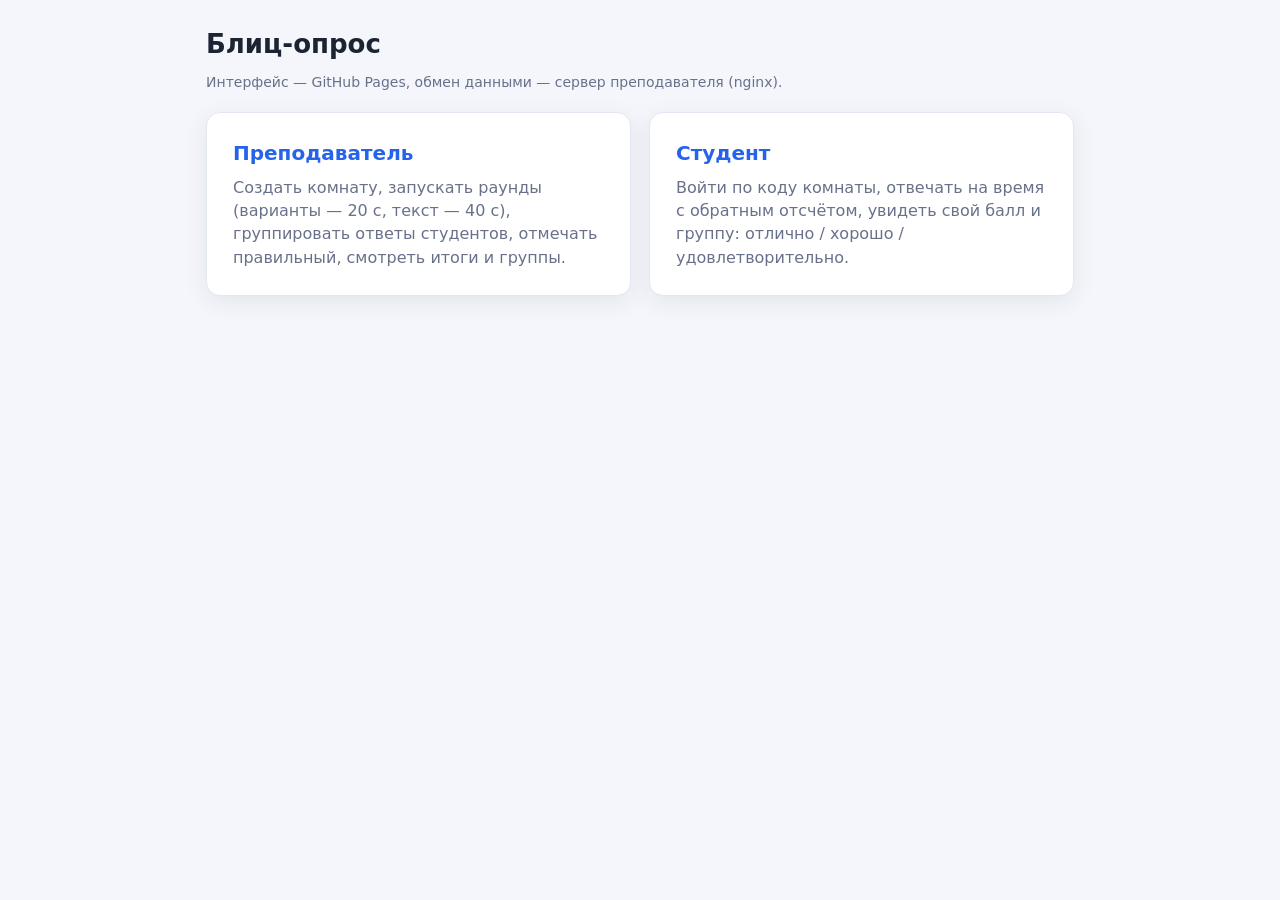
<file: index.html>
<!DOCTYPE html>
<html lang="ru">
<head>
<meta charset="utf-8">
<meta name="viewport" content="width=device-width, initial-scale=1">
<title>Блиц-опрос</title>
<link rel="stylesheet" href="css/style.css">
</head>
<body>
<div class="wrap">
  <h1>Блиц-опрос</h1>
  <p class="sub">Интерфейс — GitHub Pages, обмен данными — сервер преподавателя (nginx).</p>
  <div class="cards">
    <a href="teacher.html">
      <div class="t">Преподаватель</div>
      <div class="muted">Создать комнату, запускать раунды (варианты — 20&nbsp;с, текст — 40&nbsp;с),
      группировать ответы студентов, отмечать правильный, смотреть итоги и группы.</div>
    </a>
    <a href="student.html">
      <div class="t">Студент</div>
      <div class="muted">Войти по коду комнаты, отвечать на время с обратным отсчётом,
      увидеть свой балл и группу: отлично / хорошо / удовлетворительно.</div>
    </a>
  </div>
</div>
</body>
</html>
</file>
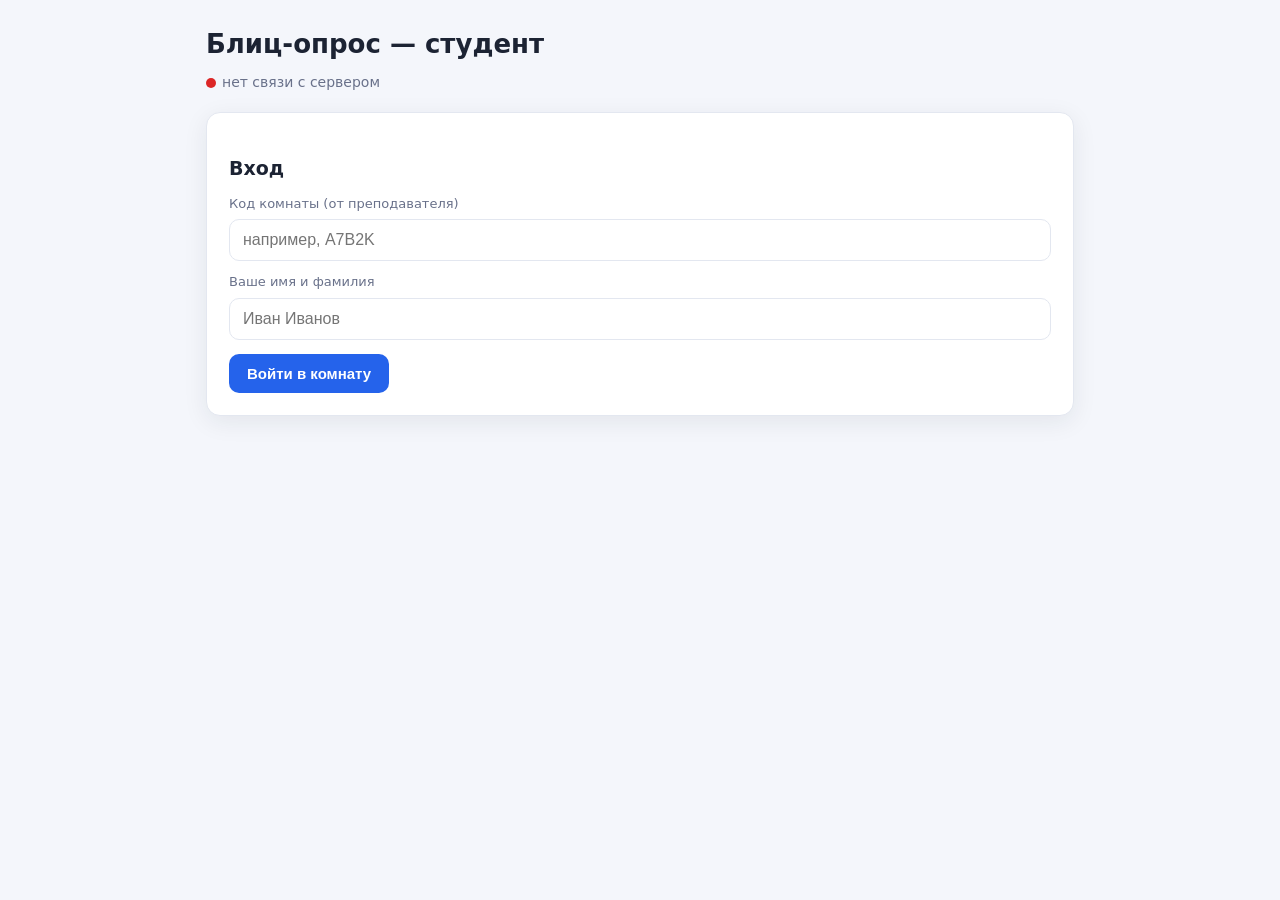
<file: student.html>
<!DOCTYPE html>
<html lang="ru">
<head>
<meta charset="utf-8">
<meta name="viewport" content="width=device-width, initial-scale=1">
<title>Блиц-опрос — студент</title>
<link rel="stylesheet" href="css/style.css">
</head>
<body>
<div class="wrap">
  <h1>Блиц-опрос — студент</h1>
  <p class="sub"><span id="conn" class="statusdot"></span><span id="conn-text">нет связи с сервером</span></p>

  <section id="sec-join" class="card">
    <h2>Вход</h2>
    <label for="in-room">Код комнаты (от преподавателя)</label>
    <input type="text" id="in-room" maxlength="12" placeholder="например, A7B2K" autocomplete="off">
    <label for="in-name">Ваше имя и фамилия</label>
    <input type="text" id="in-name" maxlength="40" placeholder="Иван Иванов" autocomplete="off">
    <div class="row" style="margin-top:14px">
      <button id="btn-join">Войти в комнату</button>
    </div>
  </section>

  <section id="sec-wait" class="card hidden">
    <h2>Ожидание</h2>
    <p id="wait-text" class="muted">Ждём начала…</p>
  </section>

  <section id="sec-question" class="card hidden">
    <p class="muted" id="q-round"></p>
    <h2 id="q-type"></h2>
    <div class="timer">
      <div class="num" id="t-num">–</div>
      <div class="bar" id="t-bar"><i id="t-fill"></i></div>
    </div>
    <div id="q-choice" class="hidden">
      <div class="optgrid" id="q-options"></div>
    </div>
    <div id="q-textblock" class="hidden">
      <label for="q-input">Ваш ответ</label>
      <input type="text" id="q-input" maxlength="200" autocomplete="off">
      <div class="row" style="margin-top:12px">
        <button id="q-send">Отправить ответ</button>
      </div>
    </div>
  </section>

  <section id="sec-sent" class="card hidden">
    <h2>Ответ принят</h2>
    <p id="sent-text" class="muted"></p>
  </section>

  <section id="sec-late" class="card hidden">
    <h2>Время вышло</h2>
    <p id="late-text" class="muted"></p>
  </section>

  <section id="sec-judge" class="card hidden">
    <h2>Раунд завершён</h2>
    <p id="verdict"></p>
  </section>

  <section id="sec-final" class="card hidden">
    <h2>Итоги теста</h2>
    <p><b id="me-name"></b></p>
    <p><span id="me-chip" class="chip hidden"></span></p>
    <p id="me-stats"></p>
    <div id="groups-box" style="margin-top:14px"></div>
  </section>
</div>
<script src="js/common.js"></script>
<script src="js/student.js"></script>
</body>
</html>
</file>
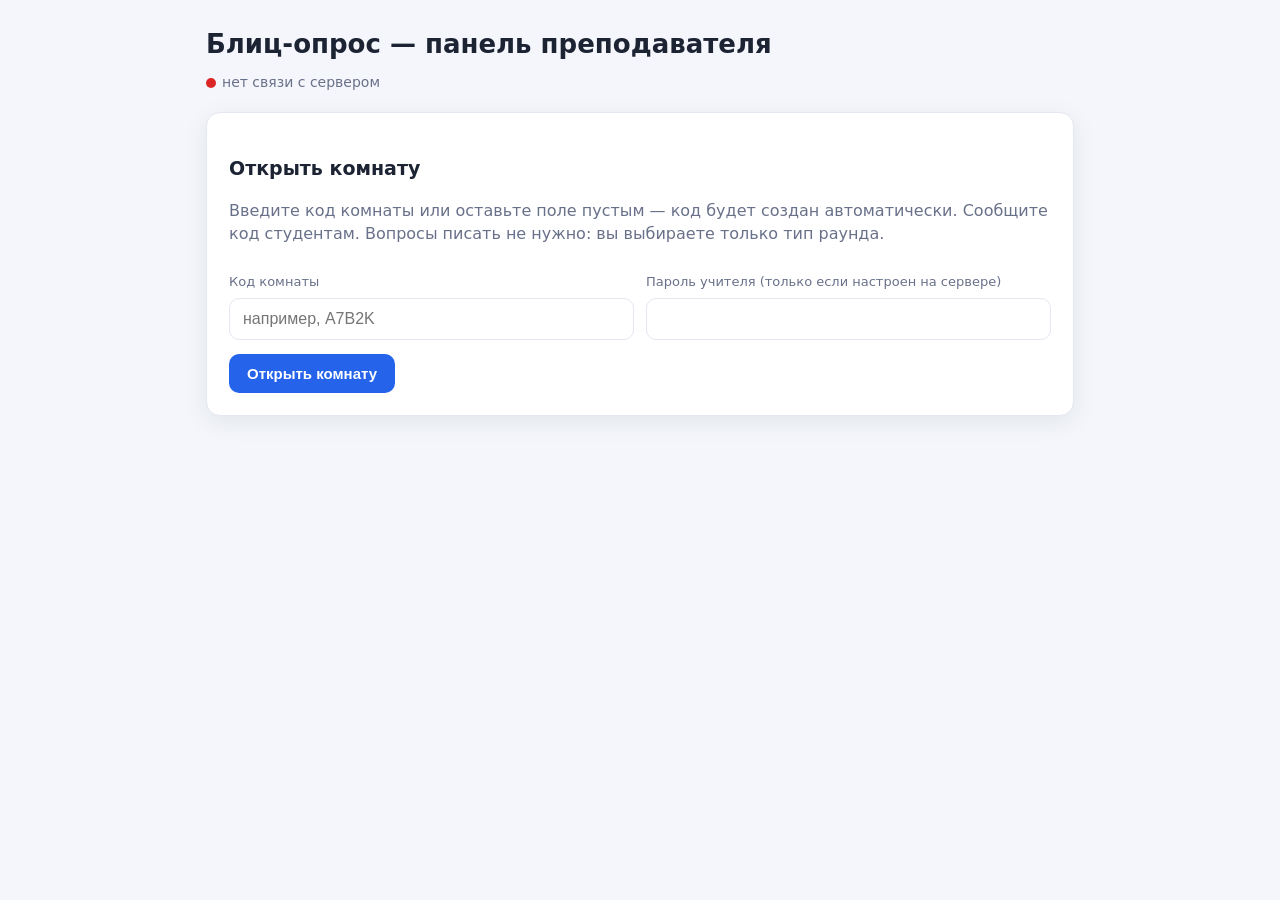
<file: teacher.html>
<!DOCTYPE html>
<html lang="ru">
<head>
<meta charset="utf-8">
<meta name="viewport" content="width=device-width, initial-scale=1">
<title>Блиц-опрос — преподаватель</title>
<link rel="stylesheet" href="css/style.css">
</head>
<body>
<div class="wrap">
  <h1>Блиц-опрос — панель преподавателя</h1>
  <p class="sub"><span id="conn" class="statusdot"></span><span id="conn-text">нет связи с сервером</span></p>

  <section id="sec-setup" class="card">
    <h2>Открыть комнату</h2>
    <p class="muted">Введите код комнаты или оставьте поле пустым — код будет создан автоматически.
    Сообщите код студентам. Вопросы писать не нужно: вы выбираете только тип раунда.</p>
    <div class="row">
      <div class="grow">
        <label for="room-id">Код комнаты</label>
        <input type="text" id="room-id" maxlength="12" placeholder="например, A7B2K" autocomplete="off">
      </div>
      <div class="grow">
        <label for="teacher-pass">Пароль учителя (только если настроен на сервере)</label>
        <input type="password" id="teacher-pass" autocomplete="off">
      </div>
    </div>
    <div class="row" style="margin-top:14px">
      <button id="btn-open">Открыть комнату</button>
    </div>
  </section>

  <section id="sec-lobby" class="card hidden">
    <h2>Комната: <code class="room" id="lobby-room"></code></h2>
    <p class="muted">Студенты открывают страницу студента и вводят этот код (можно зайти в любой момент, даже посреди теста).</p>
    <label for="stu-link">Ссылка для студентов</label>
    <div class="row">
      <input type="text" id="stu-link" readonly class="grow">
      <button id="btn-copy" class="ghost">Копировать</button>
    </div>
    <h2>Студенты в комнате (<span id="stu-count">0</span>)</h2>
    <ul class="students" id="stu-list"></ul>
    <h2>Запустить раунд</h2>
    <button class="big" id="btn-choice">Варианты А, Б, С, Д, Е — на ответ 20 секунд</button>
    <button class="big" id="btn-text">Ввод текста — на ответ 40 секунд</button>
    <div class="row" style="margin-top:18px">
      <button id="btn-finish" class="danger" disabled>Завершить тест и разделить на группы</button>
    </div>
  </section>

  <section id="sec-round" class="card hidden">
    <h2 id="round-title"></h2>
    <div class="timer">
      <div class="num" id="t-num">–</div>
      <div class="bar" id="t-bar"><i id="t-fill"></i></div>
    </div>
    <p id="judged-note" class="muted"></p>
    <div id="answers"></div>
    <div class="row" style="margin-top:14px">
      <button id="btn-skip" class="ghost">Закрыть раунд без правильного ответа</button>
    </div>
    <div id="round-controls" class="row hidden" style="margin-top:14px">
      <button id="btn-next">Следующий раунд</button>
      <button id="btn-finish2" class="danger">Завершить тест</button>
    </div>
  </section>

  <section id="sec-final" class="card hidden">
    <h2>Итоги теста</h2>
    <p class="muted">Балл = 70% за верные ответы + 30% за скорость (меньше суммарное время — лучше).
    Группы: 50% лучших — «отлично», следующие 30% — «хорошо», последние 20% — «удовлетворительно».</p>
    <table>
      <thead>
        <tr><th>Место</th><th>Студент</th><th>Верно</th><th>Неверно</th><th>Время</th><th>Балл</th><th>Группа</th></tr>
      </thead>
      <tbody id="final-body"></tbody>
    </table>
    <div class="row" style="margin-top:16px">
      <button id="btn-csv" class="ghost">Скачать CSV</button>
      <button id="btn-new">Новый тест (сбросить результаты)</button>
    </div>
  </section>
</div>
<script src="js/common.js"></script>
<script src="js/teacher.js"></script>
</body>
</html>
</file>
<file: css/style.css>
:root{
  --bg:#f4f6fb; --card:#ffffff; --ink:#1c2333; --muted:#69718a;
  --accent:#2563eb; --accent2:#1e50c8; --ok:#16a34a; --bad:#dc2626;
  --line:#e3e7f0; --radius:14px;
  --shadow:0 6px 24px rgba(28,35,51,.08);
}
*{box-sizing:border-box}
body{margin:0;font-family:"Segoe UI",system-ui,-apple-system,Roboto,Arial,sans-serif;background:var(--bg);color:var(--ink);line-height:1.45}
.wrap{max-width:900px;margin:0 auto;padding:26px 16px 56px}
h1{font-size:26px;margin:0 0 8px}
h2{font-size:19px;margin:20px 0 10px}
.sub{color:var(--muted);margin:0 0 20px;font-size:14px}
.card{background:var(--card);border:1px solid var(--line);border-radius:var(--radius);box-shadow:var(--shadow);padding:22px;margin-bottom:18px}
.hidden{display:none!important}
.muted{color:var(--muted)}
.row{display:flex;gap:12px;flex-wrap:wrap;align-items:center}
.grow{flex:1 1 240px}
label{display:block;font-size:13px;color:var(--muted);margin:12px 0 6px}
input[type=text],input[type=password]{width:100%;padding:11px 13px;font-size:16px;border:1px solid var(--line);border-radius:10px;background:#fff;color:var(--ink)}
input:focus{outline:2px solid #bfdbfe;border-color:var(--accent)}
button{padding:11px 18px;font-size:15px;border:0;border-radius:10px;background:var(--accent);color:#fff;cursor:pointer;font-weight:600}
button:hover{background:var(--accent2)}
button:disabled{background:#a6adbd;cursor:not-allowed}
button.ghost{background:#fff;color:var(--accent);border:1px solid var(--accent)}
button.ghost:hover{background:#eef4ff}
button.big{display:block;width:100%;text-align:left;margin-top:10px;padding:16px 18px;font-size:16px}
button.danger{background:var(--bad)}
button.danger:hover{background:#b91c1c}
button.success{background:var(--ok)}
button.success:hover{background:#15803d}
.timer{display:flex;align-items:center;gap:16px;margin:10px 0 16px}
.timer .num{font-size:46px;font-weight:800;min-width:80px;text-align:center;font-variant-numeric:tabular-nums;color:var(--accent)}
.timer .bar{flex:1;height:12px;border-radius:999px;background:#e5e9f2;overflow:hidden}
.timer .bar i{display:block;height:100%;width:100%;background:var(--accent);border-radius:999px;transition:width .2s linear}
.timer .bar.low i{background:var(--bad)}
table{width:100%;border-collapse:collapse;font-size:15px}
th,td{padding:9px 10px;border-bottom:1px solid var(--line);text-align:left;vertical-align:top}
th{color:var(--muted);font-size:13px;font-weight:600}
.chip{display:inline-block;padding:3px 12px;border-radius:999px;font-size:13px;font-weight:700;white-space:nowrap}
.chip.g1{background:#dcfce7;color:#166534}
.chip.g2{background:#dbeafe;color:#1e40af}
.chip.g3{background:#fef3c7;color:#92400e}
.names{color:var(--muted);font-size:13px;margin-top:4px}
code.room{font-size:24px;font-weight:800;letter-spacing:3px;background:#eef2ff;border-radius:10px;padding:6px 16px;display:inline-block}
.statusdot{display:inline-block;width:10px;height:10px;border-radius:50%;background:var(--bad);margin-right:6px;vertical-align:middle}
.statusdot.on{background:var(--ok)}
ul.students{list-style:none;padding:0;margin:0;max-height:260px;overflow:auto}
ul.students li{padding:7px 4px;border-bottom:1px dashed var(--line)}
.optgrid{display:grid;grid-template-columns:repeat(auto-fit,minmax(110px,1fr));gap:12px;margin:14px 0 4px}
.optgrid button{font-size:24px;padding:22px 0;font-weight:800}
.answerGroup{border:1px solid var(--line);border-radius:12px;padding:12px 16px;margin-bottom:12px;background:#fafbfe}
.answerGroup .head{display:flex;gap:12px;align-items:center;flex-wrap:wrap}
.answerGroup .ans{font-weight:800;font-size:17px}
.cards{display:grid;grid-template-columns:1fr 1fr;gap:18px}
.cards a{display:block;background:var(--card);border:1px solid var(--line);border-radius:var(--radius);box-shadow:var(--shadow);padding:26px;color:var(--ink);text-decoration:none}
.cards a:hover{border-color:var(--accent)}
.cards .t{font-size:20px;font-weight:800;margin-bottom:8px;color:var(--accent)}
@media(max-width:640px){.cards{grid-template-columns:1fr}.timer .num{font-size:38px;min-width:64px}}
</file>
